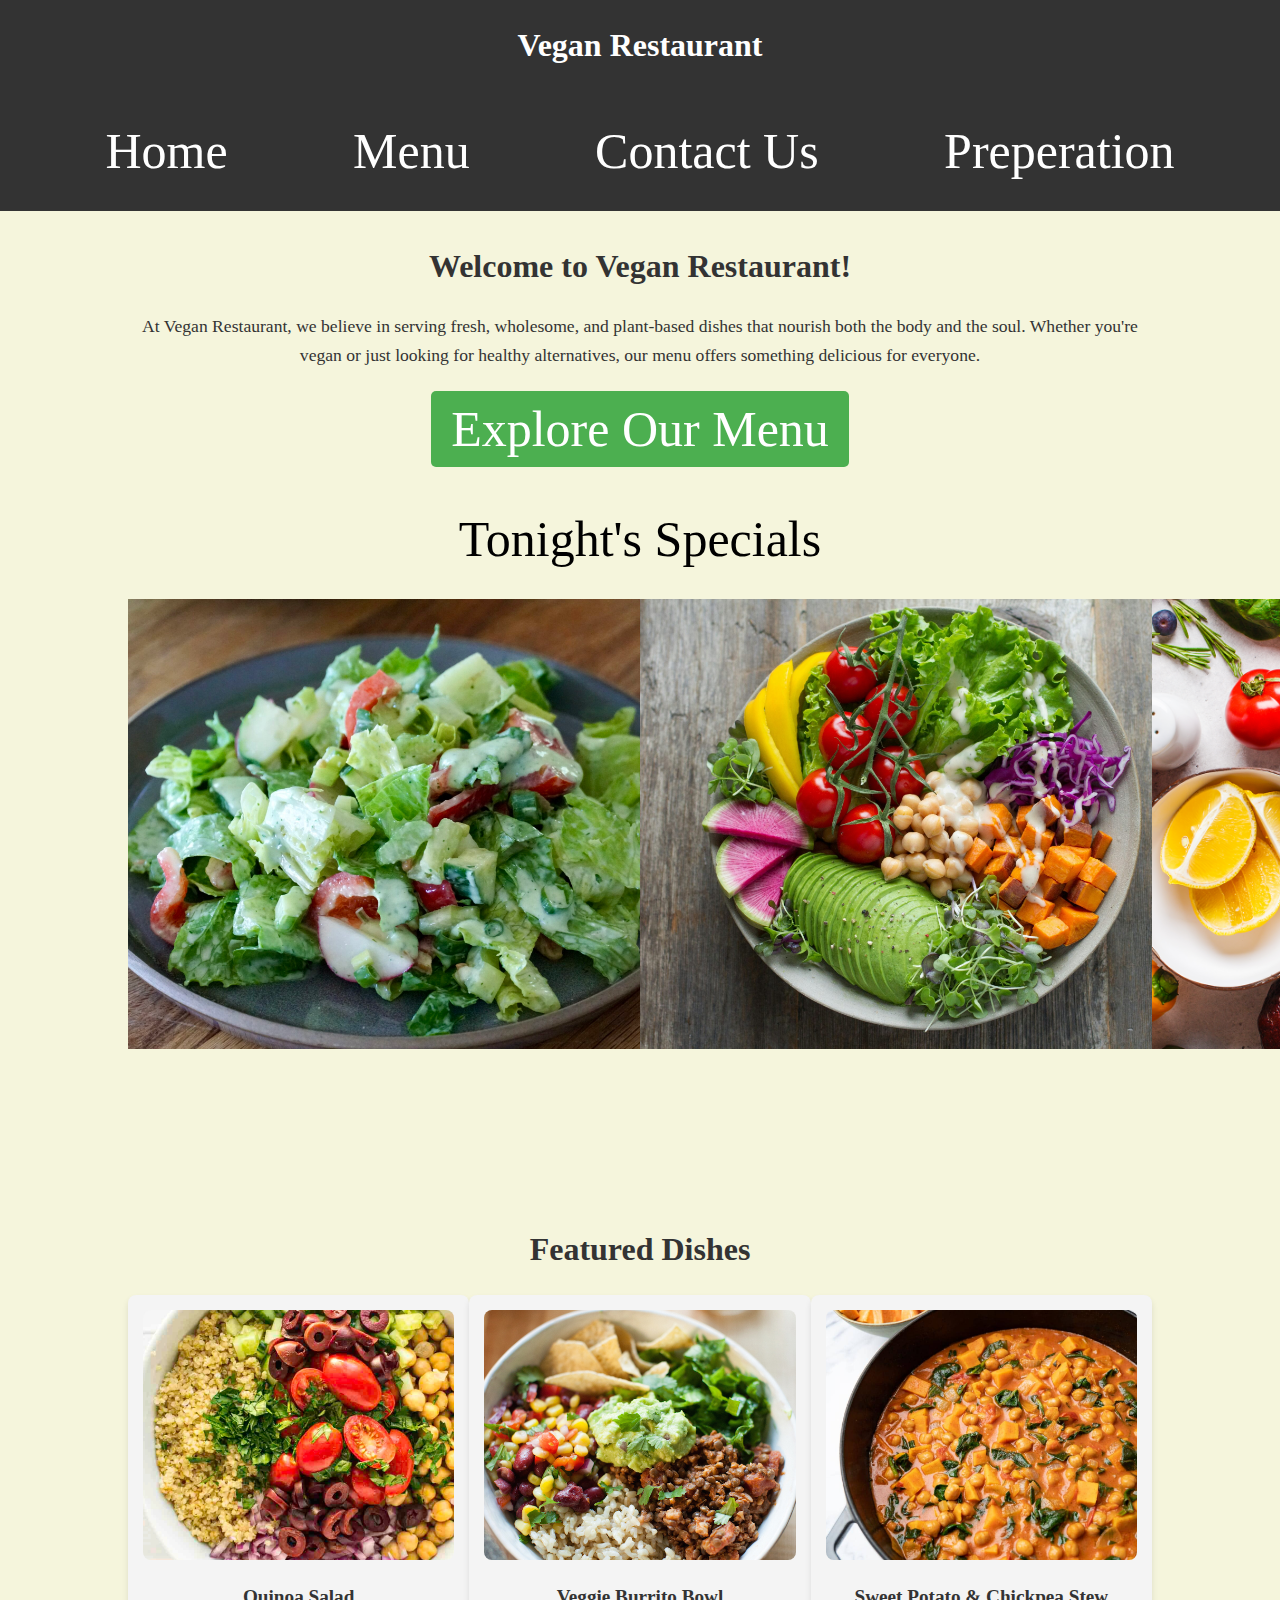
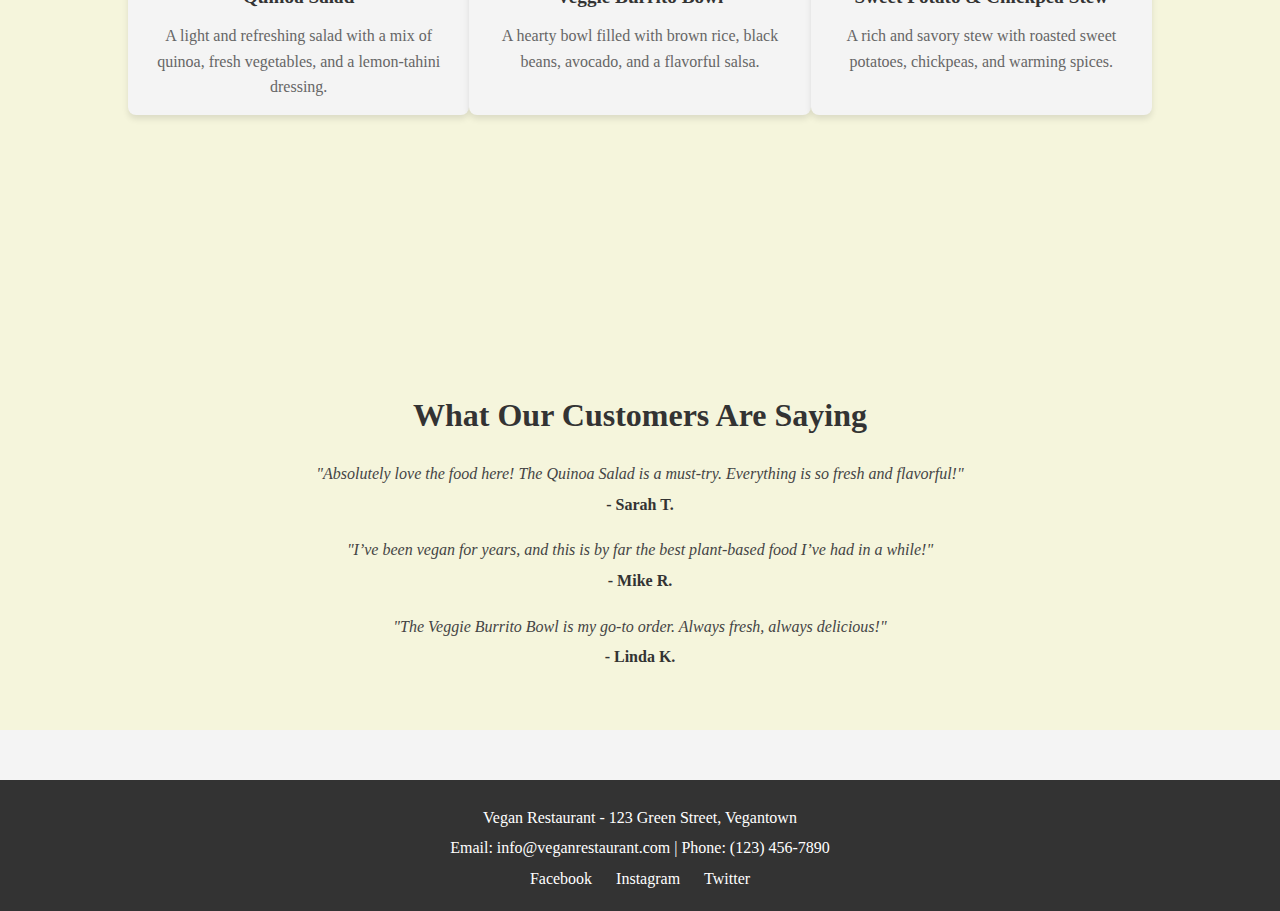
<file: index.html>
<!DOCTYPE html>
<html lang="en">
  <head>
    <meta charset="utf-8" />
    <meta name="viewport" content="width=device-width, initial-scale=1" />
    <link rel="stylesheet" href="webmaster.css" />
    <title>Vegan Restaurant</title>
    <link rel="icon" href="swoosh-letter-vr-logo-design-for-business-and-company-identity-water-wave-vr-logo-with-modern-trendy-free-vector.jpg" type="image/jpg" />
  </head>

  <header>
    <h1>Vegan Restaurant</h1>
  </header>

  <nav>
    <a href="index.html">Home</a>
    <a href="menu.html">Menu</a>
    <a href="contact.html">Contact Us</a>
    <a href="preperation.html">Preperation</a>
  </nav>

  <main>
    <section class="intro">
      <h2>Welcome to Vegan Restaurant!</h2>
      <p>At Vegan Restaurant, we believe in serving fresh, wholesome, and plant-based dishes that nourish both the body and the soul. Whether you're vegan or just looking for healthy alternatives, our menu offers something delicious for everyone.</p>
      <a href="menu.html" class="btn">Explore Our Menu</a>
    </section>

    <section class="specials">
      <a href="menu.html#specials">Tonight's Specials</a>
      <div class="sliding-container">
        <div class="slide" style="background-image: url('salad.jpg');"></div>
        <div class="slide" style="background-image: url('bowl.jpg');"></div>
        <div class="slide" style="background-image: url('food.jpg');"></div>
        <div class="slide" style="background-image: url('salad.jpg');"></div>
        <div class="slide" style="background-image: url('bowl.jpg');"></div>
        <div class="slide" style="background-image: url('food.jpg');"></div>
      </div>
    </section>

    <section class="featured-dishes">
      <h2>Featured Dishes</h2>
      <div class="dish-item">
        <img src="med-quinoa-salad-process-1-ingredients.jpg" alt="Dish 1">
        <h3>Quinoa Salad</h3>
        <p>A light and refreshing salad with a mix of quinoa, fresh vegetables, and a lemon-tahini dressing.</p>
      </div>
      <div class="dish-item">
        <img src="Vegan-Taco-Bowl.jpg" alt="Dish 2">
        <h3>Veggie Burrito Bowl</h3>
        <p>A hearty bowl filled with brown rice, black beans, avocado, and a flavorful salsa.</p>
      </div>
      <div class="dish-item">
        <img src="Sweet-Potato-Chickpea-Stew-2-1.jpg" alt="Dish 3">
        <h3>Sweet Potato & Chickpea Stew</h3>
        <p>A rich and savory stew with roasted sweet potatoes, chickpeas, and warming spices.</p>
      </div>
    </section>

    <section class="testimonials">
      <h2>What Our Customers Are Saying</h2>
      <div class="testimonial-item">
        <p>"Absolutely love the food here! The Quinoa Salad is a must-try. Everything is so fresh and flavorful!"</p>
        <strong>- Sarah T.</strong>
      </div>
      <div class="testimonial-item">
        <p>"I’ve been vegan for years, and this is by far the best plant-based food I’ve had in a while!"</p>
        <strong>- Mike R.</strong>
      </div>
      <div class="testimonial-item">
        <p>"The Veggie Burrito Bowl is my go-to order. Always fresh, always delicious!"</p>
        <strong>- Linda K.</strong>
      </div>
    </section>
  </main>

  <footer>
    <section class="footer-info">
      <p>Vegan Restaurant - 123 Green Street, Vegantown</p>
      <p>Email: info@veganrestaurant.com | Phone: (123) 456-7890</p>
      <div class="social-media">
        <a href="https://facebook.com/veganrestaurant" target="_blank">Facebook</a>
        <a href="https://instagram.com/veganrestaurant" target="_blank">Instagram</a>
        <a href="https://twitter.com/veganrestaurant" target="_blank">Twitter</a>
      </div>
    </section>
  </footer>
</html>
</file>
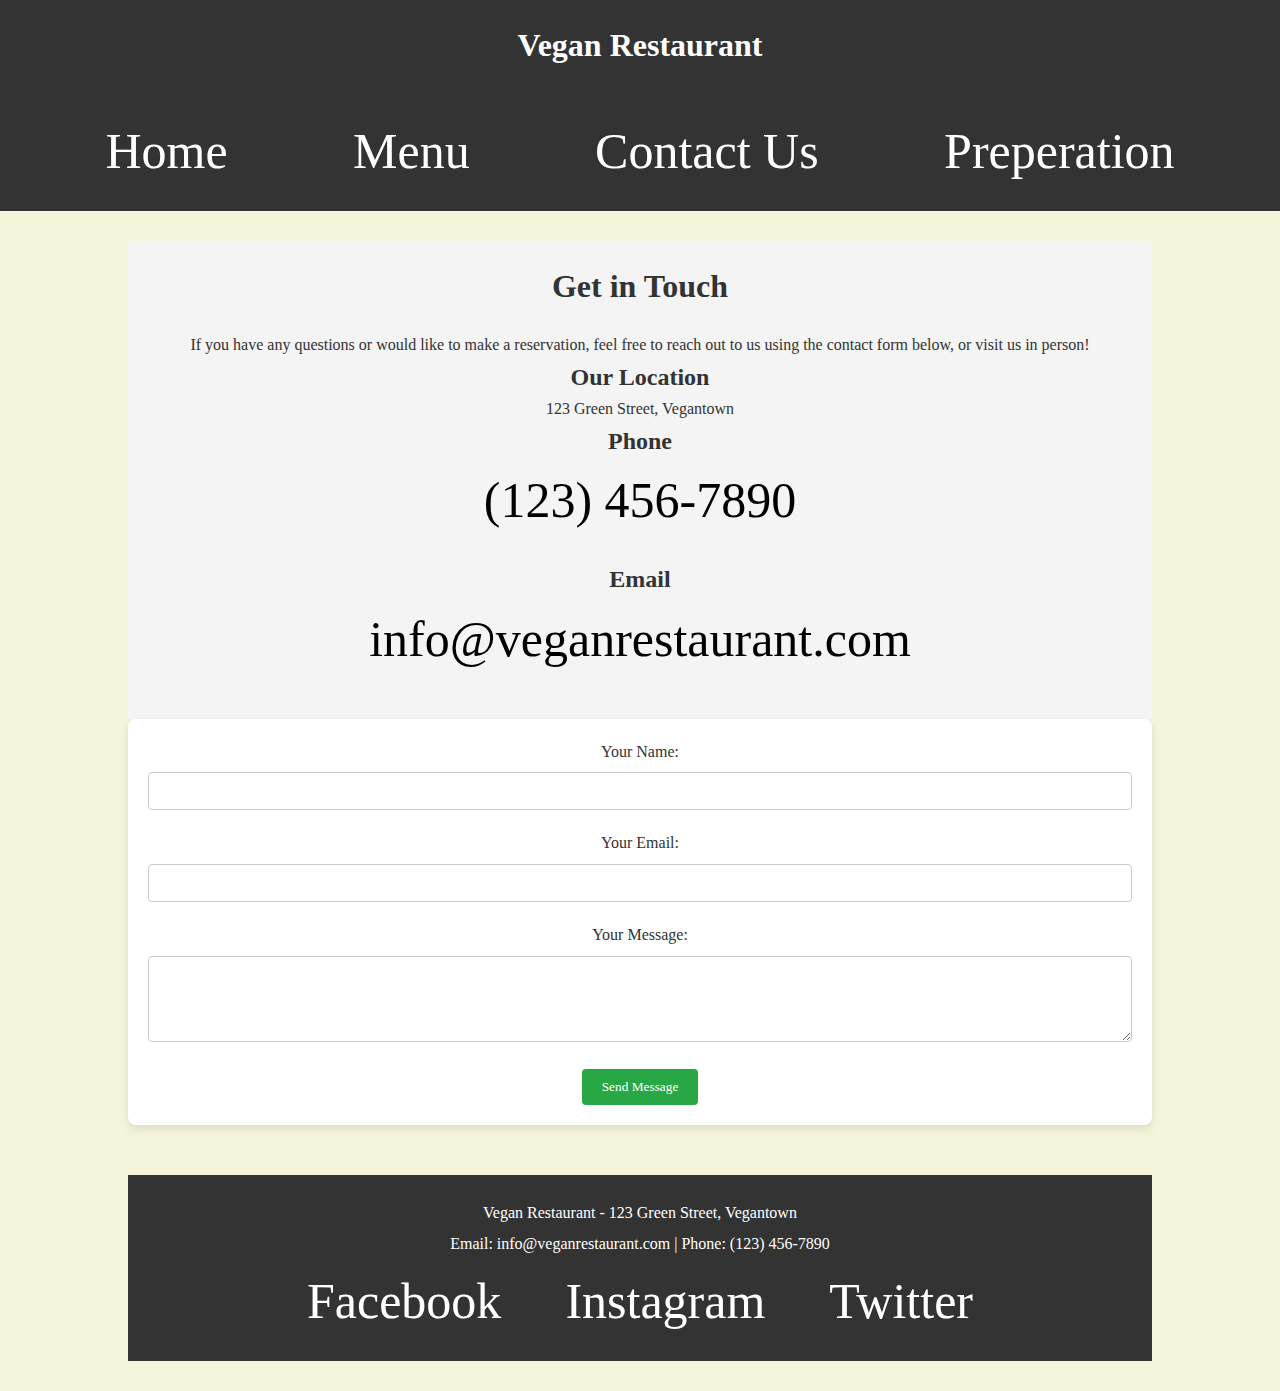
<file: contact.html>
<!DOCTYPE html>
<html lang="en">
  <head>
    <meta charset="utf-8" />
    <meta name="viewport" content="width=device-width, initial-scale=1" />
    <link rel="stylesheet" href="webmaster.css" />
    <title>Contact Us - Vegan Restaurant</title>
    <link rel="icon" href="swoosh-letter-vr-logo-design-for-business-and-company-identity-water-wave-vr-logo-with-modern-trendy-free-vector.jpg" type="image/jpg" />
  </head>
  <body>
    <header>
      <h1>Vegan Restaurant</h1>
    </header>

    <nav>
      <a href="index.html">Home</a>
      <a href="menu.html">Menu</a>
      <a href="contact.html">Contact Us</a>
      <a href="preperation.html">Preperation</a>
    </nav>

    <main>
      <section class="contact-info">
        <h2>Get in Touch</h2>
        <p>If you have any questions or would like to make a reservation, feel free to reach out to us using the contact form below, or visit us in person!</p>

        <div class="contact-details">
          <div class="contact-item">
            <h3>Our Location</h3>
            <p>123 Green Street, Vegantown</p>
          
          <div class="contact-item">
            <h3>Phone</h3>
            <p><a href="tel:+11234567890">(123) 456-7890</a></p>
          </div>

          <div class="contact-item">
            <h3>Email</h3>
            <p><a href="mailto:info@veganrestaurant.com">info@veganrestaurant.com</a></p>
          </div>
        </div>
      </section>

      <section class="contact-form">
        <form action="" method="POST">
            <label for="name">Your Name:</label>
            <input type="text" id="name" name="name" required>

            <label for="email">Your Email:</label>
            <input type="email" id="email" name="email" required>

            <label for="message">Your Message:</label>
            <textarea id="message" name="message" rows="4" required></textarea>

            <button type="submit">Send Message</button>
        </form>
    </section>

    <footer>
        <section class="footer-info">
          <p>Vegan Restaurant - 123 Green Street, Vegantown</p>
          <p>Email: info@veganrestaurant.com | Phone: (123) 456-7890</p>
          <div class="social-media">
            <a href="https://facebook.com/veganrestaurant" target="_blank">Facebook</a>
            <a href="https://instagram.com/veganrestaurant" target="_blank">Instagram</a>
            <a href="https://twitter.com/veganrestaurant" target="_blank">Twitter</a>
          </div>
        </section>
      </footer>
</file>
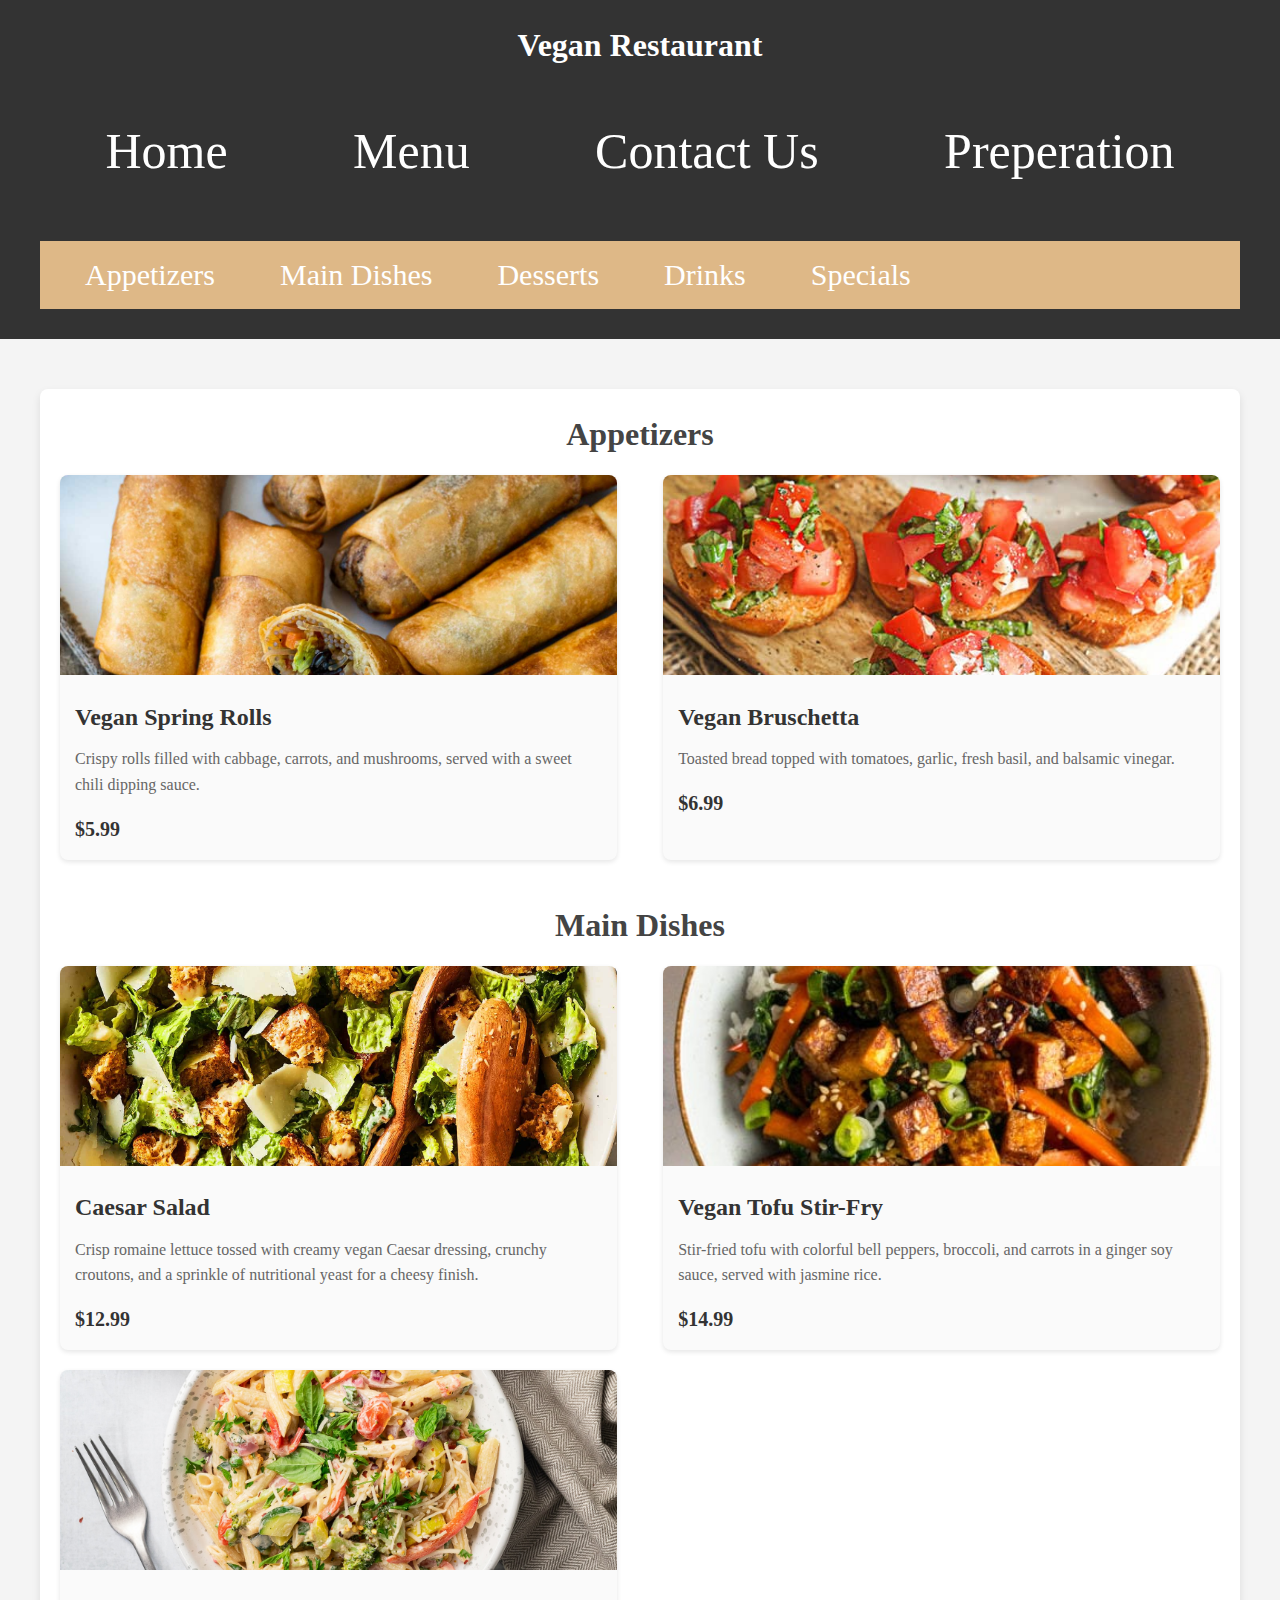
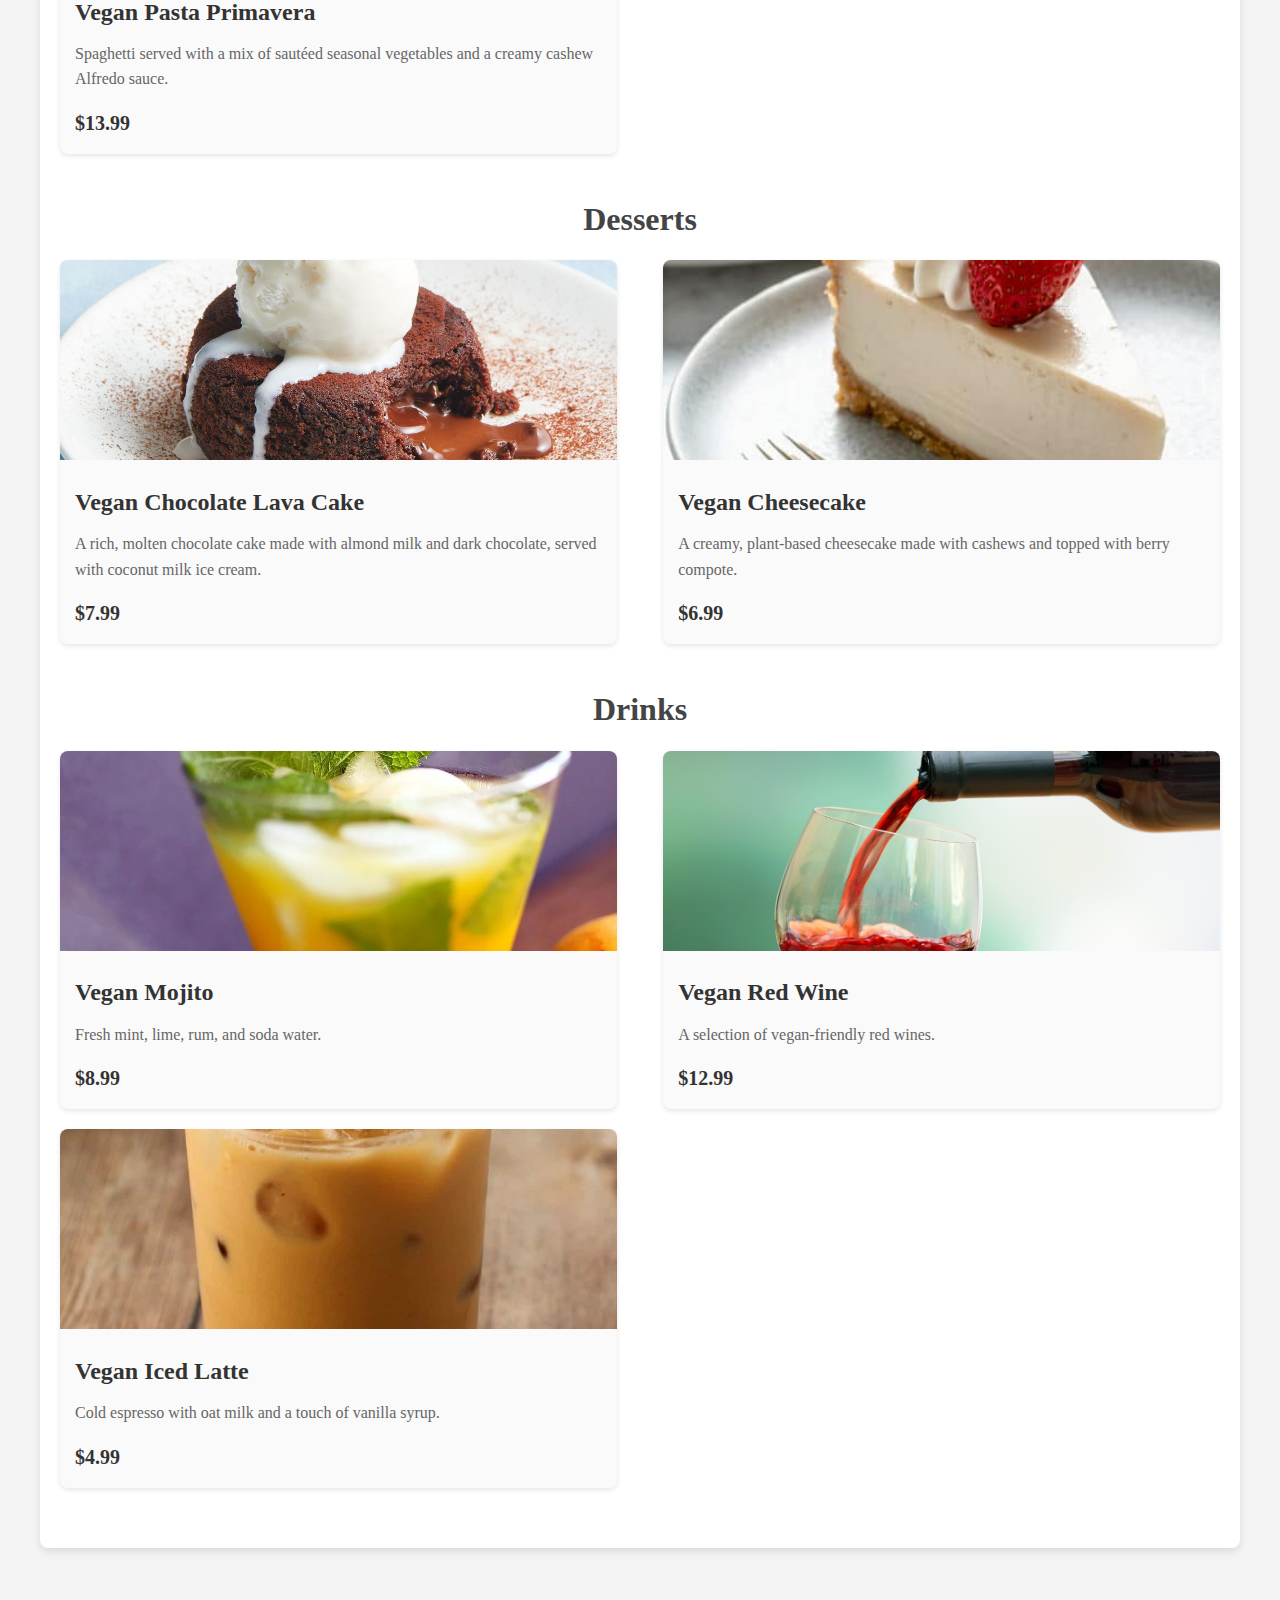
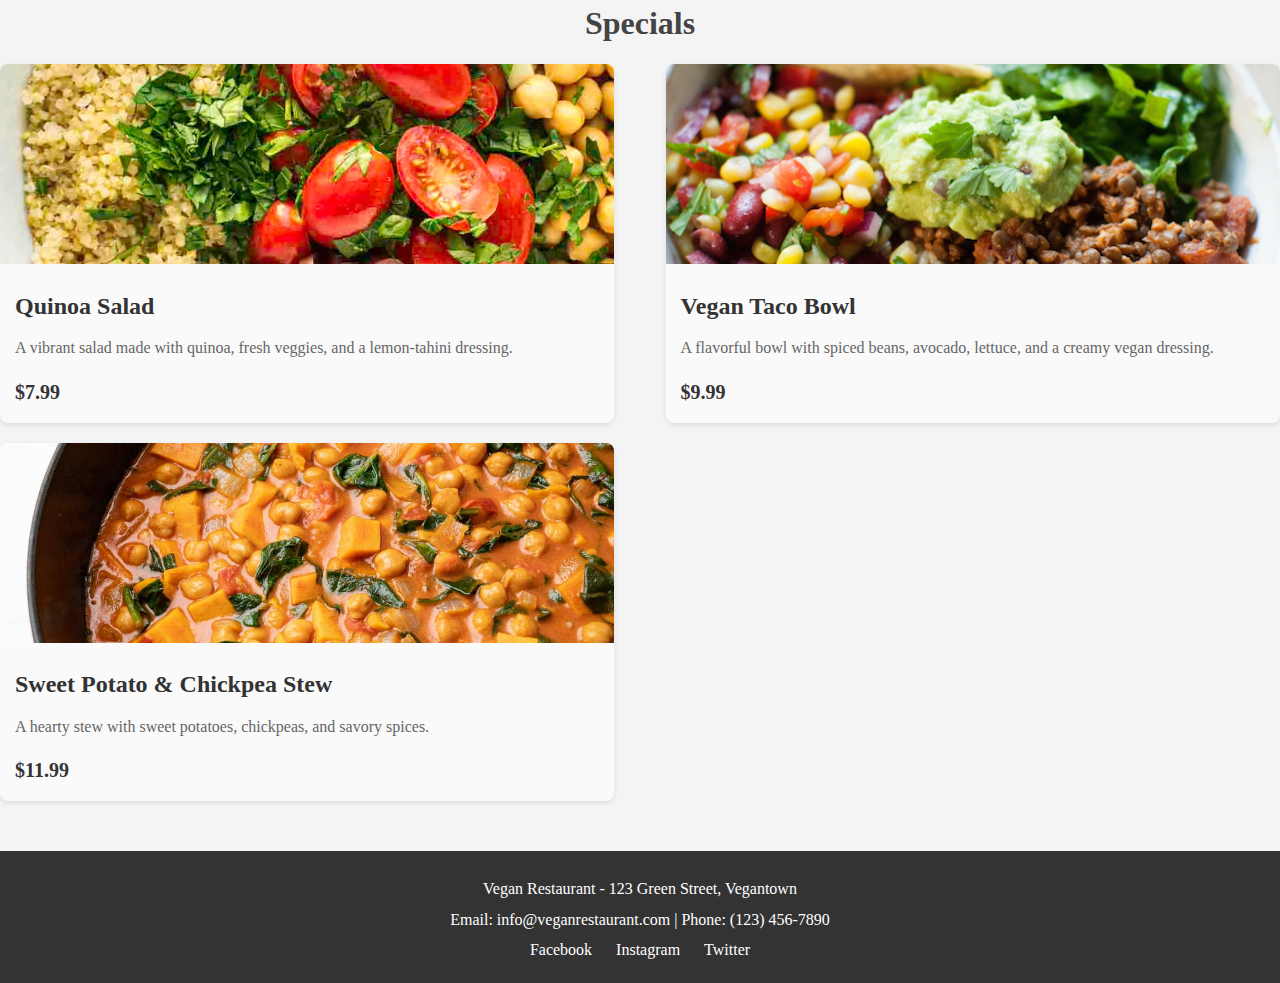
<file: menu.html>
<!DOCTYPE html>
<html lang="en">
  <head>
    <meta charset="utf-8" />
    <meta name="viewport" content="width=device-width, initial-scale=1" />
    <link rel="stylesheet" href="webmaster.css" />
    <title>Vegan Restaurant</title>
    <link rel="icon" href="swoosh-letter-vr-logo-design-for-business-and-company-identity-water-wave-vr-logo-with-modern-trendy-free-vector.jpg" type="image/jpg" />
  </head>

  <header>
    <h1>Vegan Restaurant</h1>
  </header>
  <nav>
    <a href="index.html">Home</a>
    <a href="menu.html">Menu</a>
    <a href="contact.html">Contact Us</a>
    <a href="preperation.html">Preperation</a>
  </nav>
  <body>
    <header>
      <nav class="navbar">
        <div class="logo">
       
        </div>
        <ul class="menu-nav">
          <li><a href="#appetizers">Appetizers</a></li>
          <li><a href="#mains">Main Dishes</a></li>
          <li><a href="#desserts">Desserts</a></li>
          <li><a href="#drinks">Drinks</a></li>
          <li><a href="#specials">Specials</a></li>
        </ul>
      </nav>
    </header>
  
    <section class="menu">
      <h2 class="section-title" id="appetizers">Appetizers</h2>
      <div class="menu-category">
        <div class="menu-item">
          <img src="Crispy-Vegan-Spring-Rolls-4.jpg" alt="Vegan Spring Rolls">
          <div class="item-details">
            <h3>Vegan Spring Rolls</h3>
            <p>Crispy rolls filled with cabbage, carrots, and mushrooms, served with a sweet chili dipping sauce.</p>
            <span class="price">$5.99</span>
          </div>
        </div>
        <div class="menu-item">
          <img src="Vegan-Bruschetta-1.jpg" alt="Vegan Bruschetta">
          <div class="item-details">
            <h3>Vegan Bruschetta</h3>
            <p>Toasted bread topped with tomatoes, garlic, fresh basil, and balsamic vinegar.</p>
            <span class="price">$6.99</span>
          </div>
        </div>
      </div>
  
      <h2 class="section-title" id="mains">Main Dishes</h2>
      <div class="menu-category">
        <div class="menu-item">
          <img src="caesar-salad.jpg" alt="Caesar Salad">
          <div class="item-details">
            <h3>Caesar Salad</h3>
            <p>Crisp romaine lettuce tossed with creamy vegan Caesar dressing, crunchy croutons, and a sprinkle of nutritional yeast for a cheesy finish.</p>
            <span class="price">$12.99</span>
          </div>
        </div>
        <div class="menu-item">
          <img src="veggie-tofu-stir-fry-1-500x500.jpg" alt="Vegan Tofu Stir-Fry">
          <div class="item-details">
            <h3>Vegan Tofu Stir-Fry</h3>
            <p>Stir-fried tofu with colorful bell peppers, broccoli, and carrots in a ginger soy sauce, served with jasmine rice.</p>
            <span class="price">$14.99</span>
          </div>
        </div>
        <div class="menu-item">
          <img src="Vegan-Pasta-Primavera-04.jpg" alt="Vegan Pasta Primavera">
          <div class="item-details">
            <h3>Vegan Pasta Primavera</h3>
            <p>Spaghetti served with a mix of sautéed seasonal vegetables and a creamy cashew Alfredo sauce.</p>
            <span class="price">$13.99</span>
          </div>
        </div>
      </div>
  
      <h2 class="section-title" id="desserts">Desserts</h2>
      <div class="menu-category">
        <div class="menu-item">
          <img src="vegan-chocolate-lava-cake-170426-1.jpg" alt="Vegan Chocolate Lava Cake">
          <div class="item-details">
            <h3>Vegan Chocolate Lava Cake</h3>
            <p>A rich, molten chocolate cake made with almond milk and dark chocolate, served with coconut milk ice cream.</p>
            <span class="price">$7.99</span>
          </div>
        </div>
        <div class="menu-item">
          <img src="Vegan-Cheesecake-17-500x500.jpg" alt="Vegan Cheesecake">
          <div class="item-details">
            <h3>Vegan Cheesecake</h3>
            <p>A creamy, plant-based cheesecake made with cashews and topped with berry compote.</p>
            <span class="price">$6.99</span>
          </div>
        </div>
      </div>
  
      <h2 class="section-title" id="drinks">Drinks</h2>
      <div class="menu-category">
        <div class="menu-item">
          <img src="vegan-mango-mojito-5089.webp" alt="Vegan Mojito">
          <div class="item-details">
            <h3>Vegan Mojito</h3>
            <p>Fresh mint, lime, rum, and soda water.</p>
            <span class="price">$8.99</span>
          </div>
        </div>
        <div class="menu-item">
          <img src="Red-wine-pouring-into-wine-glass.jpg" alt="Vegan Red Wine">
          <div class="item-details">
            <h3>Vegan Red Wine</h3>
            <p>A selection of vegan-friendly red wines.</p>
            <span class="price">$12.99</span>
          </div>
        </div>
        <div class="menu-item">
          <img src="Vegan-Iced-Coffee-12.jpg" alt="Vegan Iced Latte">
          <div class="item-details">
            <h3>Vegan Iced Latte</h3>
            <p>Cold espresso with oat milk and a touch of vanilla syrup.</p>
            <span class="price">$4.99</span>
          </div>
        </div>
      </div>
    </section>

    <h2 class="section-title" id="specials">Specials</h2>
<div class="menu-category">
  <div class="menu-item">
    <img src="med-quinoa-salad-process-1-ingredients.jpg" alt="Quinoa Salad">
    <div class="item-details">
      <h3>Quinoa Salad</h3>
      <p>A vibrant salad made with quinoa, fresh veggies, and a lemon-tahini dressing.</p>
      <span class="price">$7.99</span>
    </div>
  </div>
  <div class="menu-item">
    <img src="Vegan-Taco-Bowl.jpg" alt="Vegan Taco Bowl">
    <div class="item-details">
      <h3>Vegan Taco Bowl</h3>
      <p>A flavorful bowl with spiced beans, avocado, lettuce, and a creamy vegan dressing.</p>
      <span class="price">$9.99</span>
    </div>
  </div>
  <div class="menu-item">
    <img src="Sweet-Potato-Chickpea-Stew-2-1.jpg" alt="Sweet Potato & Chickpea Stew">
    <div class="item-details">
      <h3>Sweet Potato & Chickpea Stew</h3>
      <p>A hearty stew with sweet potatoes, chickpeas, and savory spices.</p>
      <span class="price">$11.99</span>
    </div>
  </div>
</div>

  
<footer>
    <section class="footer-info">
      <p>Vegan Restaurant - 123 Green Street, Vegantown</p>
      <p>Email: info@veganrestaurant.com | Phone: (123) 456-7890</p>
      <div class="social-media">
        <a href="https://facebook.com/veganrestaurant" target="_blank">Facebook</a>
        <a href="https://instagram.com/veganrestaurant" target="_blank">Instagram</a>
        <a href="https://twitter.com/veganrestaurant" target="_blank">Twitter</a>
      </div>
    </section>
  </footer>
  </body>
  </html>
</file>
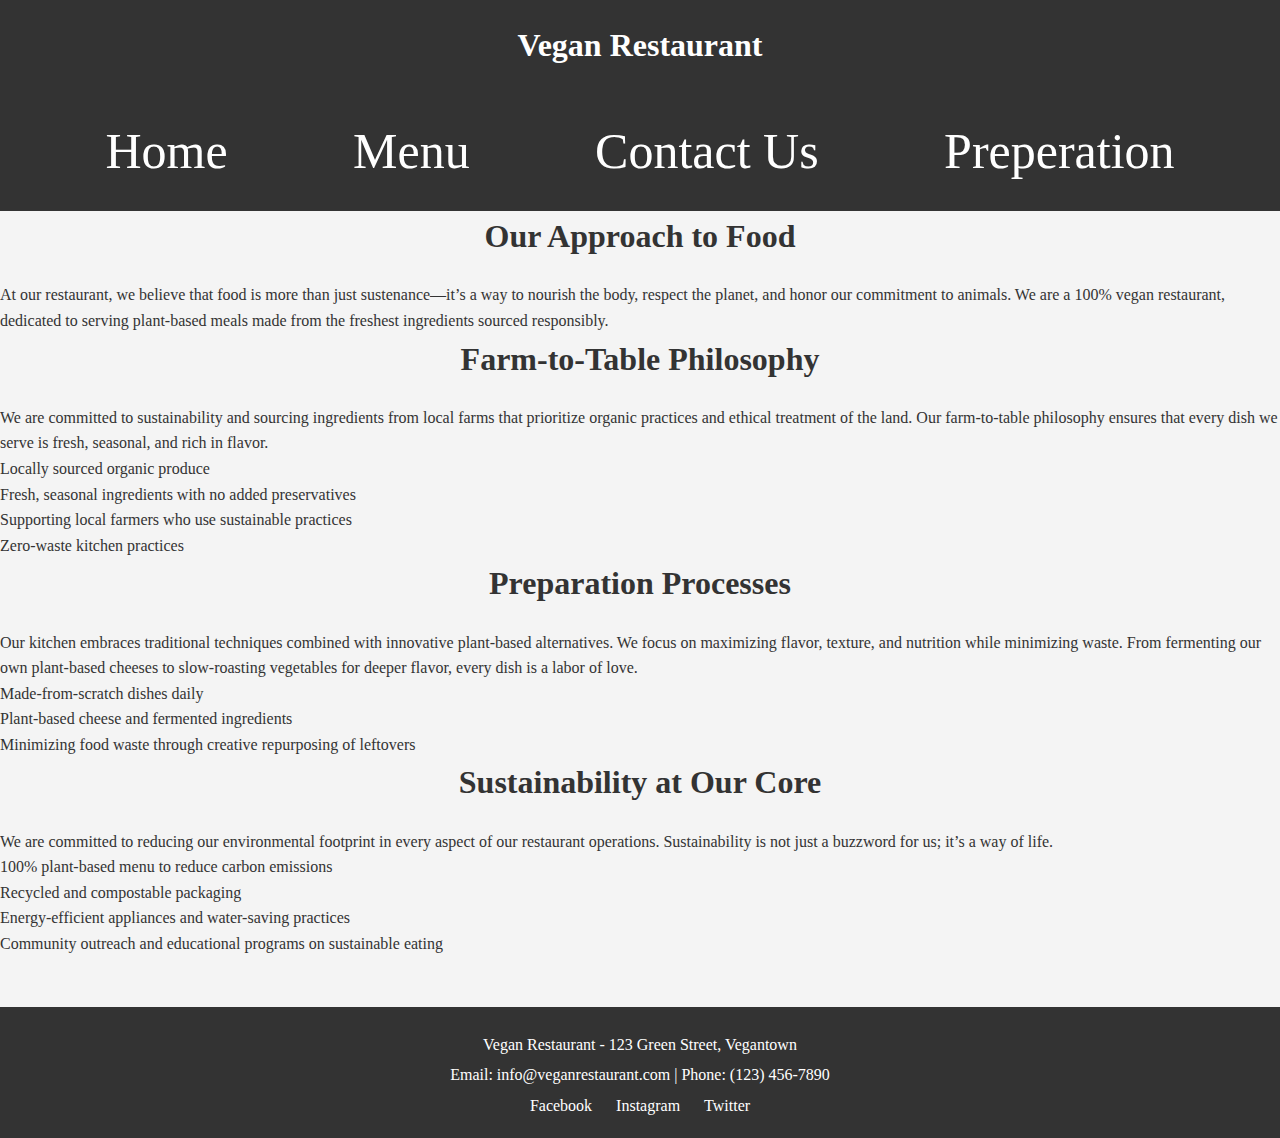
<file: preperation.html>
<!DOCTYPE html>
<html lang="en">
  <head>
    <meta charset="utf-8" />
    <meta name="viewport" content="width=device-width, initial-scale=1" />
    <link rel="stylesheet" href="webmaster.css" />
    <title>Vegan Restaurant</title>
    <link rel="icon" href="swoosh-letter-vr-logo-design-for-business-and-company-identity-water-wave-vr-logo-with-modern-trendy-free-vector.jpg" type="image/jpg" />
  </head>

  <header>
    <h1>Vegan Restaurant</h1>
  </header>

  <nav>
    <a href="index.html">Home</a>
    <a href="menu.html">Menu</a>
    <a href="contact.html">Contact Us</a>
    <a href="preperation.html">Preperation</a>
  </nav>


<body>

    <section>
        <div class="approach">
            <h2>Our Approach to Food</h2>
            <p>At our restaurant, we believe that food is more than just sustenance—it’s a way to nourish the body, respect the planet, and honor our commitment to animals. We are a 100% vegan restaurant, dedicated to serving plant-based meals made from the freshest ingredients sourced responsibly.</p>
        </div>

        <div class="farm-to-table">
            <h2>Farm-to-Table Philosophy</h2>
            <p>We are committed to sustainability and sourcing ingredients from local farms that prioritize organic practices and ethical treatment of the land. Our farm-to-table philosophy ensures that every dish we serve is fresh, seasonal, and rich in flavor.</p>
            <ul class="feature-list">
                <li>Locally sourced organic produce</li>
                <li>Fresh, seasonal ingredients with no added preservatives</li>
                <li>Supporting local farmers who use sustainable practices</li>
                <li>Zero-waste kitchen practices</li>
            </ul>
        </div>

        <div class="preparation">
            <h2>Preparation Processes</h2>
            <p>Our kitchen embraces traditional techniques combined with innovative plant-based alternatives. We focus on maximizing flavor, texture, and nutrition while minimizing waste. From fermenting our own plant-based cheeses to slow-roasting vegetables for deeper flavor, every dish is a labor of love.</p>
            <ul class="feature-list">
                <li>Made-from-scratch dishes daily</li>
                <li>Plant-based cheese and fermented ingredients</li>
                <li>Minimizing food waste through creative repurposing of leftovers</li>
            </ul>
        </div>

        <div class="sustainability">
            <h2>Sustainability at Our Core</h2>
            <p>We are committed to reducing our environmental footprint in every aspect of our restaurant operations. Sustainability is not just a buzzword for us; it’s a way of life.</p>
            <ul class="feature-list">
                <li>100% plant-based menu to reduce carbon emissions</li>
                <li>Recycled and compostable packaging</li>
                <li>Energy-efficient appliances and water-saving practices</li>
                <li>Community outreach and educational programs on sustainable eating</li>
            </ul>
        </div>
    </section>

    <footer>
        <section class="footer-info">
          <p>Vegan Restaurant - 123 Green Street, Vegantown</p>
          <p>Email: info@veganrestaurant.com | Phone: (123) 456-7890</p>
          <div class="social-media">
            <a href="https://facebook.com/veganrestaurant" target="_blank">Facebook</a>
            <a href="https://instagram.com/veganrestaurant" target="_blank">Instagram</a>
            <a href="https://twitter.com/veganrestaurant" target="_blank">Twitter</a>
          </div>
        </section>
      </footer>

</body>

</html>
</file>
<file: webmaster.css>
* {
    font-family: Cambria, Cochin, Georgia, Times, 'Times New Roman', serif;
}

header {
    background-color: burlywood;
    text-align: center;
    margin-bottom: 0; 
    padding: 10px 0;
   min-width: auto;
   min-height: auto;
}

nav {
    background-color: aliceblue;
    margin-top: 0; 
    padding: 10px 0; 
    display: flex;
    justify-content: space-evenly;
    min-width: auto;
    min-height: auto;
}

nav a {
    position: relative;
    text-align: center;
    text-decoration: none;
    color: #000;
    font-size: 50px;
    padding: 10px 20px;
    justify-content: space-evenly;
}

nav a::before {
    content: "";
    position: absolute;
    bottom: 0;
    left: 0;
    width: 100%;
    height: 2px;
    background-color: #000;
    transform: scaleX(0);
    transform-origin: bottom right;
    transition: transform 0.3s ease-in-out;
}

nav a:hover::before {
    transform: scaleX(1);
    transform-origin: bottom left;
}


main {
    padding: 10px;
    min-width: auto;
    min-height: auto;
    overflow: hidden;
    text-align: center;
    background-color: beige;
    
}



main a {
    position: relative;
    text-align: center;
    text-decoration: none;
    color: #000;
    font-size: 50px;
    padding: 10px 20px;
    justify-content: space-evenly;
    margin-top: -10px;
}

main a::before {
    content: "";
    position: absolute;
    bottom: 0;
    left: 0;
    width: 100%;
    height: 2px;
    background-color: #000;
    transform: scaleX(0);
    transform-origin: bottom right;
    transition: transform 0.3s ease-in-out;
}

main a:hover::before {
    transform: scaleX(1);
    transform-origin: bottom left;
}

.sliding-container {
    margin-top: 20px;
    display: flex;
    width: 300%;
    height: 100vh;
    animation: slideSmooth 18s infinite;
}

.sliding-container .slide {
    width: 50vw;
    height: 50vh;
    background-size: cover;
    background-position: center;
}

@keyframes slideSmooth {
    0% { transform: translateX(-6%); } 
    25% { transform: translateX(-14.5%); } 
    50% { transform: translateX(-27%); } 
    75% { transform: translateX(-39.5%); } 
    100% { transform: translateX(-56%); }
}


body {
    font-family: Arial, sans-serif;
    margin: 0;
    padding: 0;
    box-sizing: border-box;
  }
  
  header {
    text-align: center;
    background-color: #2d2d2d;
    color: white;
    padding: 20px;
  }
  
  nav {
    background-color: #333;
    text-align: center;
    padding: 10px 0;
  }
  
  nav a {
    color: white;
    text-decoration: none;
    padding: 10px 20px;
    display: inline-block;
  }
  
  nav a:hover {
    background-color: #575757;
  }
  

  main {
    padding: 30px 10%;
  }
  
  h2 {
    font-size: 2em;
    margin-bottom: 20px;
    text-align: center;
  }
  
  .intro {
    text-align: center;
    margin-bottom: 30px;
  }
  
  .intro p {
    font-size: 1.1em;
    margin-bottom: 20px;
  }
  
  .btn {
    background-color: #4CAF50;
    color: white;
    padding: 10px 20px;
    text-decoration: none;
    border-radius: 5px;
  }
  
  .btn:hover {
    background-color: #45a049;
  }
  
  
  .slide {
    width: 100%;
    height: 400px;
    background-size: cover;
    background-position: center;
    transition: transform 0.5s ease;
  }
  
  .featured-dishes {
    display: grid;
    grid-template-columns: repeat(3, 1fr);
    gap: 0px;
    top: -275px;
    position: relative
  }
  .featured-dishes h2 {
    grid-column: span 3;  
    margin-bottom: 20px;  
  }
  
  .dish-item {
    text-align: center;
    background-color: #f4f4f4;
    border-radius: 8px;
    padding: 15px;
    box-shadow: 0 4px 6px rgba(0, 0, 0, 0.1);
  }
  
  .dish-item img {
    width: 100%;
    height: auto;
    max-height: 250px; 
    object-fit: cover;
    border-radius: 8px;
    margin-bottom: 15px;
  }
  
  .dish-item h3 {
    font-size: 1.2em;
    margin-bottom: 10px;
  }
  
  .dish-item p {
    font-size: 1em;
    color: #666;
  }
  
  
  .testimonials {
    text-align: center;
    margin-bottom: 30px;
  }
  
  .testimonial-item {
    margin-bottom: 20px;
  }
  
  .testimonial-item p {
    font-style: italic;
    color: #444;
  }
  
  .testimonial-item strong {
    display: block;
    margin-top: 5px;
    color: #333;
  }
  
  footer {
    background-color: #333;
    color: white;
    padding: 20px;
    text-align: center;
  }
  
  .footer-info p {
    margin: 5px 0;
  }
  
  .social-media a {
    margin: 0 10px;
    color: white;
    text-decoration: none;
  }
  
  .social-media a:hover {
    text-decoration: underline;
  }


* {
    margin: 0;
    padding: 0;
    box-sizing: border-box;
  }
  
  body {
    font-family: 'Arial', sans-serif;
    background-color: #f4f4f4;
    color: #333;
    line-height: 1.6;
  }
  
  header {
    background-color: #333;
    color: white;
    padding: 20px 0;
  }
  
  .navbar {
    display: flex;
    justify-content: space-between;
    align-items: center;
    max-width: 1200px;
    margin: 0 auto;
  }
  
  .navbar .logo h1 {
    font-size: 24px;
  }
  
  .menu-nav {
    list-style: none;
    display: flex;
    background-color: burlywood;
    width: 100%;
  }
  
  .menu-nav li {
    margin-left: 25px;
  }
  
  .menu-nav li a {
    color: white;
    text-decoration: none;
    font-size: 30px;
  }
  
  .menu-nav li a:hover {
    text-decoration: underline;
  }
  
  section.menu {
    max-width: 1200px;
    margin: 50px auto;
    padding: 20px;
    background-color: white;
    border-radius: 8px;
    box-shadow: 0 4px 8px rgba(0, 0, 0, 0.1);
  }
  
  h2.section-title {
    font-size: 32px;
    margin-bottom: 15px;
    text-align: center;
    color: #444;
  }

  .menu-category {
    display: flex;
    justify-content: space-between;
    flex-wrap: wrap;
    gap: 20px;
    margin-bottom: 40px;
  }
  
  .menu-item {
    width: 48%;
    background-color: #fafafa;
    border-radius: 8px;
    overflow: hidden;
    box-shadow: 0 2px 5px rgba(0, 0, 0, 0.1);
    transition: transform 0.3s ease;
  }
  
  .menu-item:hover {
    transform: translateY(-10px);
  }
  
  .menu-item img {
    width: 100%;
    height: 200px;
    object-fit: cover;
  }
  
  .item-details {
    padding: 15px;
  }
  
  .item-details h3 {
    font-size: 24px;
    margin-bottom: 10px;
  }
  
  .item-details p {
    font-size: 16px;
    margin-bottom: 15px;
    color: #666;
  }
  
  .price {
    font-size: 20px;
    font-weight: bold;
    color: #333;
  }
  
  footer {
    text-align: center;
    padding: 20px;
    background-color: #333;
    color: white;
    margin-top: 50px;
  }
  
  .contact-info {
    padding: 20px;
    background-color: #f4f4f4;
  }
  
  .contact-info h2 {
    font-size: 2em;
    margin-bottom: 20px;
  }
  
  .contact-item {
    margin-bottom: 20px;
  }
  
  .contact-item h3 {
    font-size: 1.5em;
    color: #333;
  }
  
  .contact-form {
    padding: 20px;
    background-color: #fff;
    border-radius: 8px;
    box-shadow: 0px 4px 10px rgba(0, 0, 0, 0.1);
  }
  
  .contact-form h2 {
    font-size: 2em;
    margin-bottom: 20px;
  }
  
  .contact-form label {
    display: block;
    margin-bottom: 8px;
  }
  
  .contact-form input, .contact-form textarea {
    width: 100%;
    padding: 10px;
    margin-bottom: 20px;
    border-radius: 4px;
    border: 1px solid #ccc;
  }
  
  .contact-form button {
    padding: 10px 20px;
    background-color: #28a745;
    color: white;
    border: none;
    border-radius: 4px;
    cursor: pointer;
  }
  
  .contact-form button:hover {
    background-color: #218838;
  }
</file>
